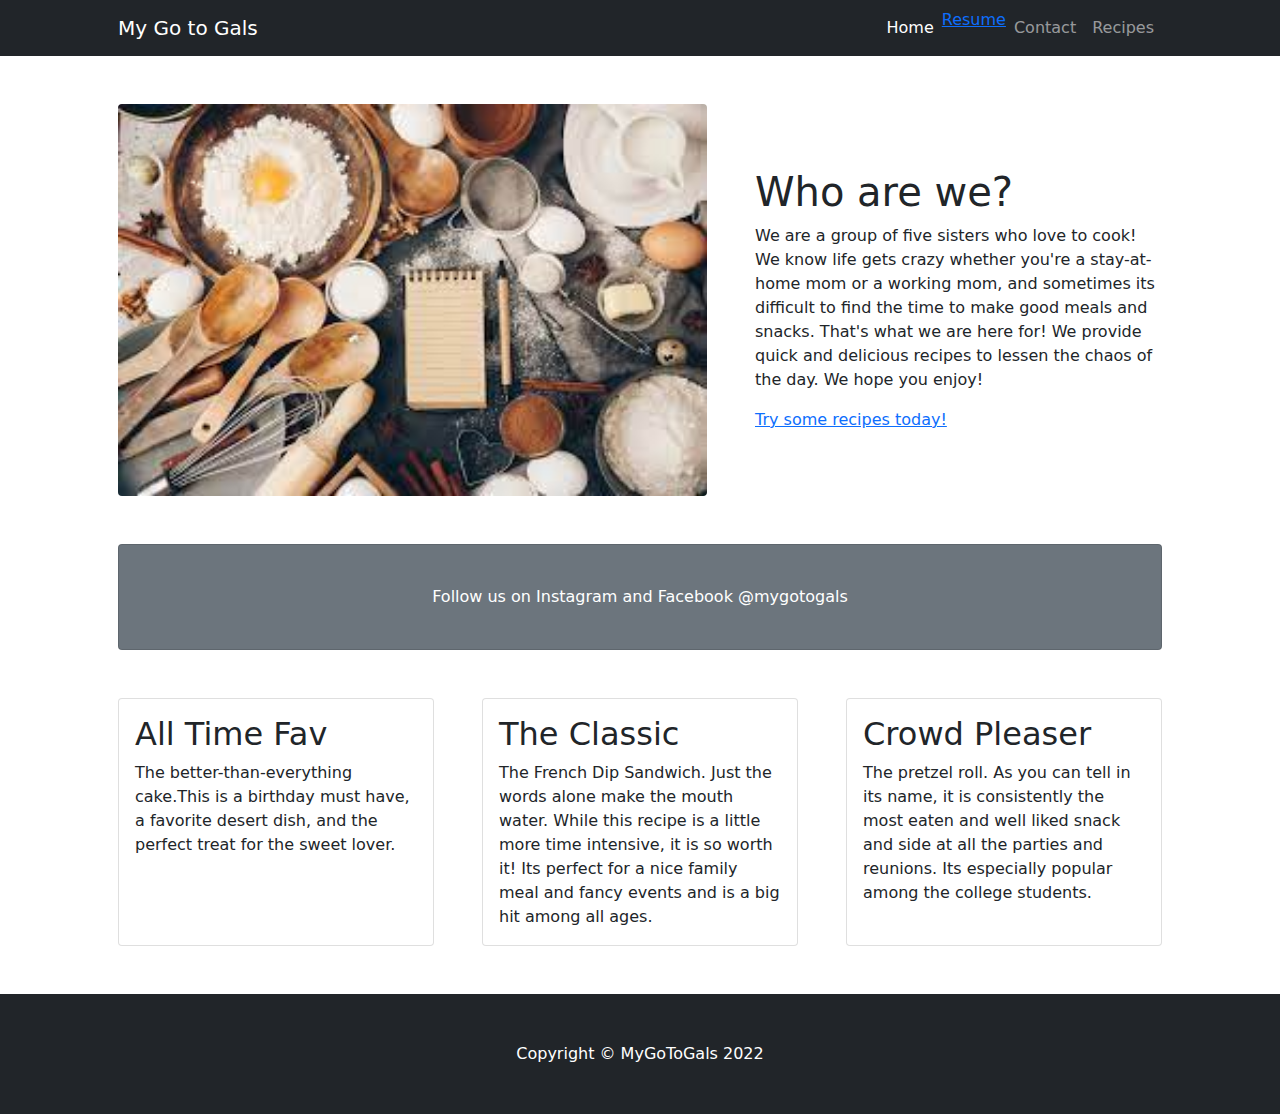
<file: index.html>
<!DOCTYPE html>
<html lang="en">
    <head>
        <meta charset="utf-8" />
        <meta name="viewport" content="width=device-width, initial-scale=1, shrink-to-fit=no" />
        <meta name="description" content="" />
        <meta name="author" content="" />
        <title>My Go to Gals</title>
        <!-- Favicon-->
        <link rel="icon" type="image/x-icon" href="assets/favicon.ico" />
        <!-- Core theme CSS (includes Bootstrap)-->
        <link href="css/styles.css" rel="stylesheet" />
    </head>
    <body>
        <!-- Responsive navbar-->
        <nav class="navbar navbar-expand-lg navbar-dark bg-dark">
            <div class="container px-5">
                <a class="navbar-brand" href="#!">My Go to Gals</a>
                <button class="navbar-toggler" type="button" data-bs-toggle="collapse" data-bs-target="#navbarSupportedContent" aria-controls="navbarSupportedContent" aria-expanded="false" aria-label="Toggle navigation"><span class="navbar-toggler-icon"></span></button>
                <div class="collapse navbar-collapse" id="navbarSupportedContent">
                    <ul class="navbar-nav ms-auto mb-2 mb-lg-0">
                        <li class="nav-item"><a class="nav-link active" aria-current="page" href="#!">Home</a></li>
                        <a href="resume.html">Resume</a>
                        <li class="nav-item"><a class="nav-link" 
                        href="#!">Contact</a></li>
                        <li class="nav-item"><a class="nav-link" href="#!">Recipes</a></li>
                    </ul>
                </div>
            </div>
        </nav>
        <!-- Page Content-->
        <div class="container px-4 px-lg-5">
            <!-- Heading Row-->
            <div class="row gx-4 gx-lg-5 align-items-center my-5">
                <div class="col-lg-7"><img class="img-fluid rounded mb-4 mb-lg-0" src="[data-uri]" alt="..." 
                    width="600"
                    height="400"
                    /></div>
                <div class="col-lg-5">
                    <h1 class="font-weight-light">Who are we?</h1>
                    <p>We are a group of five sisters who love to cook! We know life gets crazy whether you're a stay-at-home mom or a working mom, and sometimes its difficult to find the time to make good meals and snacks. That's what we are here for! We provide quick and delicious recipes to lessen the chaos of the day. We hope you enjoy!</p>
                        <a href="https://mygotogals.wpcomstaging.com/" target="_blank">Try some recipes today!</a>
                </div>
            </div>
            <!-- Call to Action-->
            <div class="card text-white bg-secondary my-5 py-4 text-center">
                <div class="card-body"><p class="text-white m-0">Follow us on Instagram and Facebook @mygotogals</p></div>
            </div>
            <!-- Content Row-->
            <div class="row gx-4 gx-lg-5">
                <div class="col-md-4 mb-5">
                    <div class="card h-100">
                        <div class="card-body">
                            <h2 class="card-title">All Time Fav</h2>
                            <p class="card-text">The better-than-everything cake.This is a birthday must have, a favorite desert dish, and the perfect treat for the sweet lover. </p>
                        </div>
                       
                    </div>
                </div>
                <div class="col-md-4 mb-5">
                    <div class="card h-100">
                        <div class="card-body">
                            <h2 class="card-title">The Classic</h2>
                            <p class="card-text">The French Dip Sandwich. Just the words alone make the mouth water. While this recipe is a little more time intensive, it is so worth it! Its perfect for a nice family meal and fancy events and is a big hit among all ages.</p>
                        </div>
                        
                    </div>
                </div>
                <div class="col-md-4 mb-5">
                    <div class="card h-100">
                        <div class="card-body">
                            <h2 class="card-title">Crowd Pleaser</h2>
                            <p class="card-text">The pretzel roll. As you can tell in its name, it is consistently the most eaten and well liked snack and side at all the parties and reunions. Its especially popular among the college students.</p>
                        </div>
                       
                    </div>
                </div>
            </div>
        </div>
        <!-- Footer-->
        <footer class="py-5 bg-dark">
            <div class="container px-4 px-lg-5"><p class="m-0 text-center text-white">Copyright &copy; MyGoToGals 2022</p></div>
        </footer>
        <!-- Bootstrap core JS-->
        <script src="https://cdn.jsdelivr.net/npm/bootstrap@5.1.3/dist/js/bootstrap.bundle.min.js"></script>
        <!-- Core theme JS-->
        <script src="js/scripts.js"></script>
    </body>
</html>
</file>
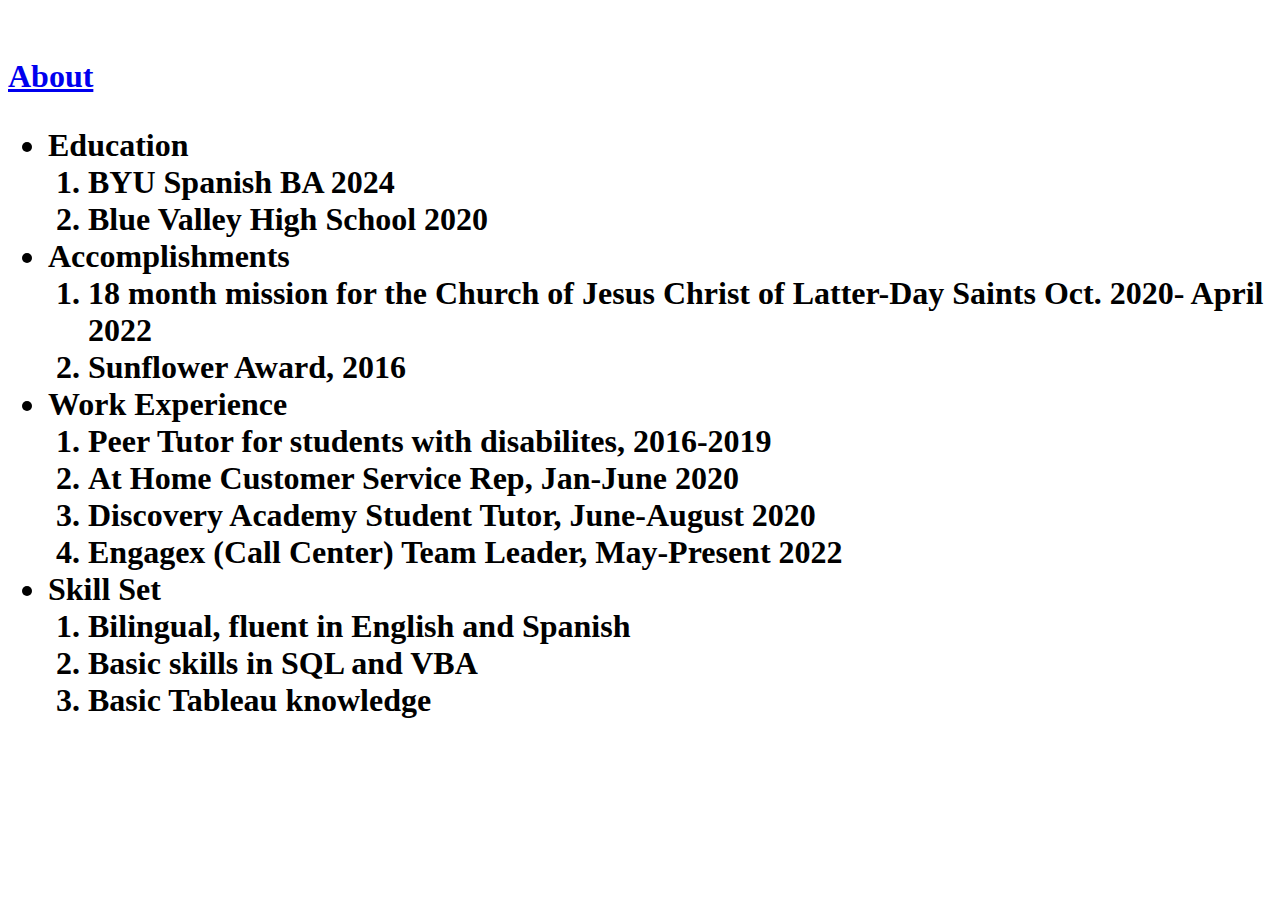
<file: resume.html>
<!DOCTYPE html>
<html lang="en">
<head>
    <meta charset="UTF-8">
    <meta http-equiv="X-UA-Compatible" content="IE=edge">
    <meta name="viewport" content="width=device-width, initial-scale=1.0">
    <title>Resume</title>
</head>
<body>
    <h1 Kati Jones, Spanish BA>
     <br>
    <a href="index.html">About</a>
    <ul>
        <li>Education</li>
            <ol>
                <li>BYU Spanish BA 2024</li>
                <li>Blue Valley High School 2020</li>
            </ol>
         <li>Accomplishments</li>    
            <ol>
                <li> 18 month mission for the Church of Jesus Christ of Latter-Day Saints Oct. 2020- April 2022</li>
                <li> Sunflower Award, 2016</li>
            </ol>
         <li>Work Experience</li>  
            <ol>
                <li> Peer Tutor for students with disabilites, 2016-2019</li>
                <li> At Home Customer Service Rep, Jan-June 2020</li>
                <li> Discovery Academy Student Tutor, June-August 2020</li>
                <li> Engagex (Call Center) Team Leader, May-Present 2022</li>
            </ol>   
        <li>Skill Set</li>    
            <ol>
                <li> Bilingual, fluent in English and Spanish</li>
                <li> Basic skills in SQL and VBA</li>
                <li> Basic Tableau knowledge</li>
            </ol>
    </ul>
</body>
</html>
</file>
